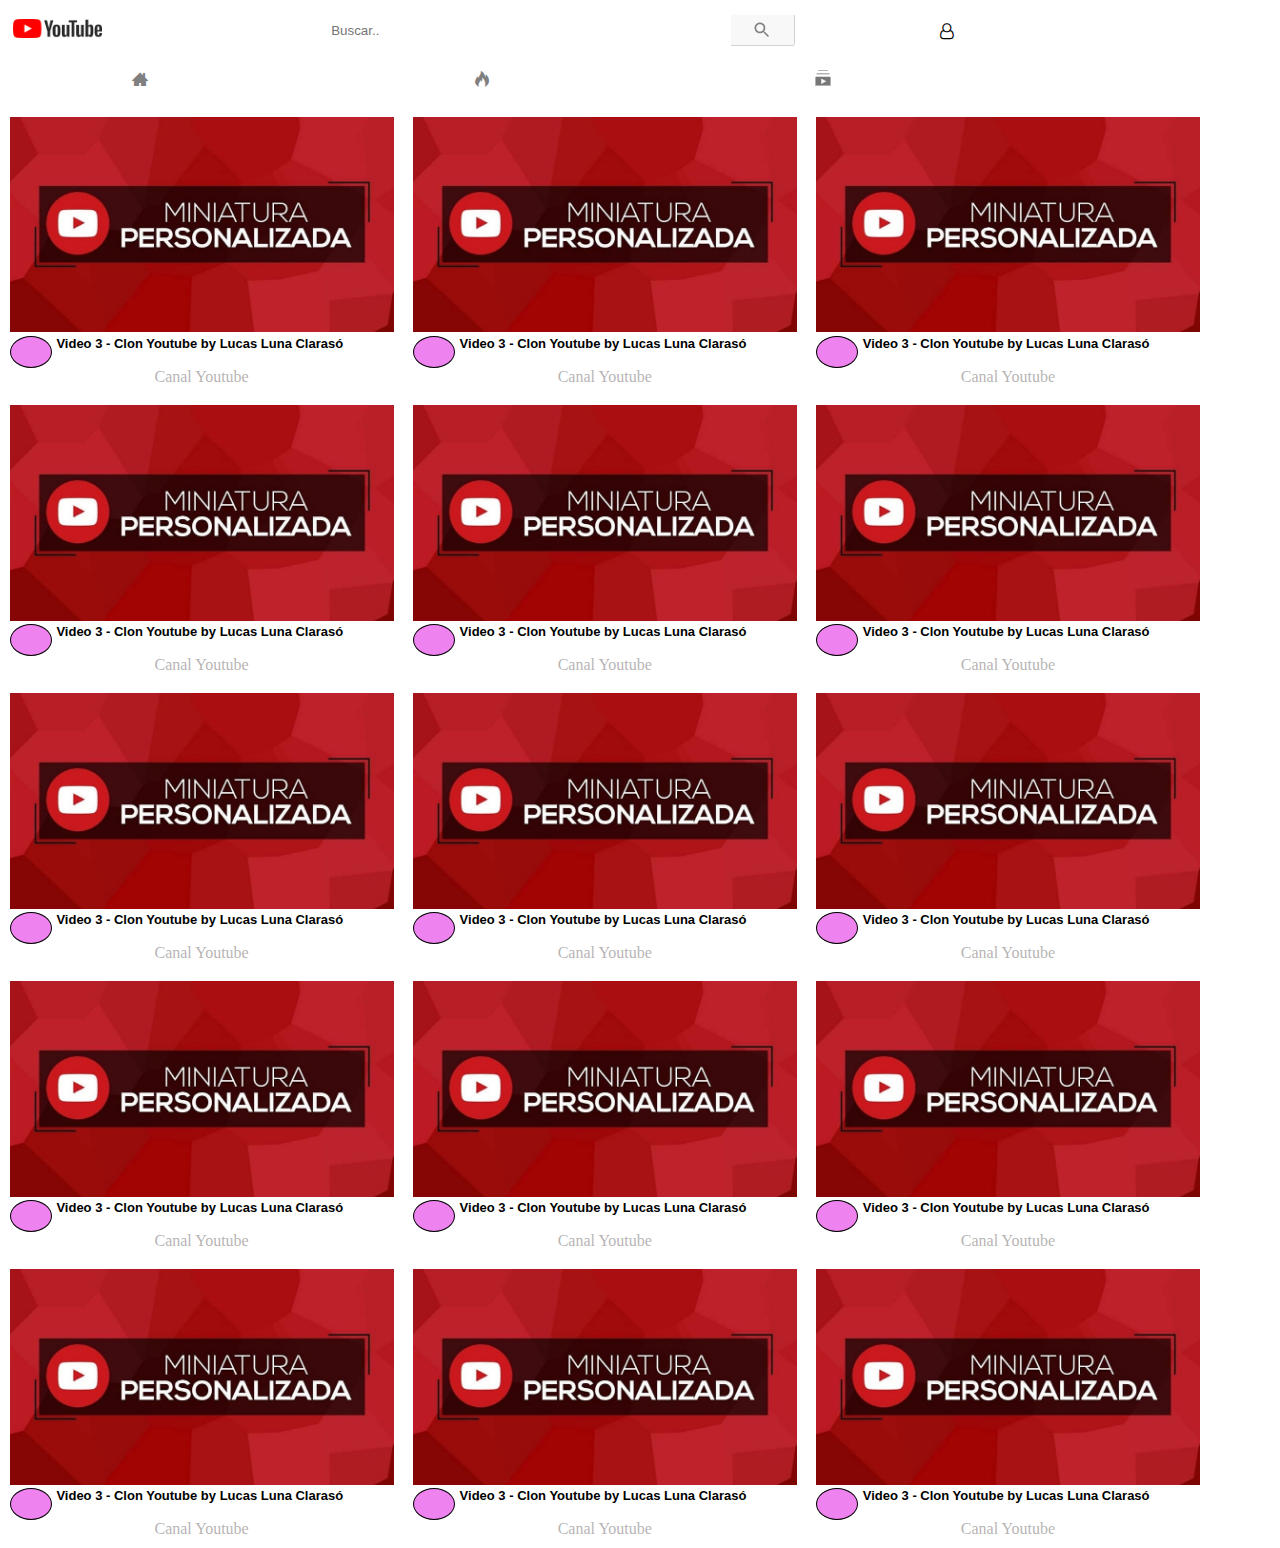
<file: index.html>
<!DOCTYPE html>
<html lang="es">
<head>
    <meta charset="UTF-8">
    <meta http-equiv="X-UA-Compatible" content="IE=edge">
    <meta name="viewport" content="width=device-width, initial-scale=1.0">
    <meta name="description" content="Página de Youtube realizada por Lucas Luna Clarasó">
    <link rel="stylesheet" href="css/style.css">
    <link rel="stylesheet" href="icomoon/style.css">
    <link rel="shortcut icon" href="img/icono-youtube-favicoon.png" type="image/x-icon">
    <link rel="stylesheet" href="https://pro.fontawesome.com/releases/v5.10.0/css/all.css" integrity="sha384-AYmEC3Yw5cVb3ZcuHtOA93w35dYTsvhLPVnYs9eStHfGJvOvKxVfELGroGkvsg+p" crossorigin="anonymous"/>
    <title>YouTube - Lucas Luna Clarasó</title>
</head>
<body>
    <header>
        <div class="iconos-izq">
            <span class="icon-menu"></span>
            <a href="index.html"><img src="img/logo-yt.png" alt=""></a>
        </div>
        <div class="formulario">
            <form action="">
                <input type="search" name="" id="" placeholder="Buscar..">
                <input type="image" src="img/buscar.png" alt="">
            </form>
            <img src="img/mic-form.png" alt="">
        </div>
        <div class="iconos-der">
            <span class="icon-camera"><i class="fas fa-video"></i></span>
            <span class="icon-th-large"></span>
            <span class="icon-bell"></span>
            <span class="icon-user-o"></span>
        </div>
    </header>
    <section id="contenedor-medio">
        <aside>
            <section id="sidebar">
                <div class="principales">
                    <div>
                        <span class="icon-home3"></span>
                        <h4>Principal</h4>
                    </div>
                    <div>
                        <span class="icon-fire"></span>
                        <h4>Tendencias</h4>
                    </div>
                    <div>
                        <span><img src="img/suscripciones.png" alt=""></span>
                        <h4>Suscripciones</h4>
                    </div>
                </div>
                <hr>
                <div class="opciones-usu">
                    <div>
                        <span><img src="img/biblioteca.png" alt=""></span>
                        <h4>Biblioteca</h4>
                    </div>
                    <div>
                        <span><img src="img/historial.png" alt=""></span>
                        <h4>Historial</h4>
                    </div>
                    <div>
                        <span><img src="img/tus-videos.png" alt=""></span>
                            <h4>Tus Videos</h4>
                    </div>
                    <div>
                        <span><img src="img/ver-mas-tarde.png" alt=""></span>
                            <h4>Ver más tarde</h4>
                    </div>
                    <div>
                        <span><img src="img/me-gusta.png" alt=""></span>
                            <h4>Videos que me gustan</h4>
                    </div>
                    <div>
                        <span><img src="img/ver-mas.png" alt=""></span>
                            <h4>Mostrar más</h4>
                    </div>
                </div>
                <hr>
                <div class="suscripciones-yt">
                    <div>
                        <span><img src="img/dorian.png" alt=""></span>
                            <h4>Dorian Designs</h4>
                    </div>
                    <div>
                        <span><img src="img/biblioteca.png" alt=""></span>
                            <h4>tacklyon</h4>
                    </div>
                    <div>
                        <span><img src="img/biblioteca.png" alt=""></span>
                            <h4>Soy Dalto</h4>
                    </div>
                    <div>
                        <span><img src="img/biblioteca.png" alt=""></span>
                            <h4>Syspa Social</h4>
                    </div>
                    <div>
                        <span><img src="img/fazt.png" alt=""></span>
                            <h4>Fazt</h4>
                    </div>
                    <div>
                        <span><img src="img/ver-mas.png" alt=""></span>
                            <h4>Mostrar 20 más</h4>
                    </div>
                </div>
                <hr>
                <div class="opciones-yt">
                    <div>
                        <span><img src="img/yt-premium.png" alt=""></span>
                            <h4>Youtube Premium</h4>
                    </div>
                    <div>
                        <span><img src="img/peliculas.png" alt=""></span>
                            <h4>Películas</h4>
                    </div>
                    <div>
                        <span><img src="img/videojuegos.png" alt=""></span>
                            <h4>VideoJuegos</h4>
                    </div>
                    <div>
                        <span><img src="img/en-vivo.png" alt=""></span>
                            <h4>En Vivo</h4>
                    </div>
                    <div>
                        <span><img src="img/aprendisaje.png" alt=""></span>
                            <h4>Aprendizaje</h4>
                    </div>
                    <div>
                        <span><img src="img/deportes.png" alt=""></span>
                            <h4>Deportes</h4>
                    </div>
                    <div>
                        <span><img src="img/configracion.png" alt=""></span>
                            <h4>Configuracion</h4>
                    </div>
                    <div>
                        <span><img src="img/denuncia.png" alt=""></span>
                            <h4>Historial de denuncias</h4>
                    </div>
                    <div>
                        <span><img src="img/ayuda.png" alt=""></span>
                            <h4>Ayuda</h4>
                    </div>
                    <div>
                        <span><img src="img/comentarios.png" alt="comentarios" title="Comentarios"></span>
                            <h4>Enviar Comentarios</h4>
                    </div>
                </div>
            </section>
        </aside>
        <main>
            <section id="cont-videos">
                <article>
                    <div class="videos-youtube">
                        <img src="img/miniatura-youtube.jpg" alt="">
                        <div class="info-article">
                            <div class="perfil"></div>
                            <h3>Video 3 - Clon Youtube by Lucas Luna Clarasó</h3>
                        </div>
                            <span>Canal Youtube</span>
                    </div>
                </article>
                <article>
                    <div class="videos-youtube">
                        <img src="img/miniatura-youtube.jpg" alt="">
                        <div class="info-article">
                            <div class="perfil"></div>
                            <h3>Video 3 - Clon Youtube by Lucas Luna Clarasó</h3>
                        </div>
                            <span>Canal Youtube</span>
                    </div>
                </article>
                <article>
                    <div class="videos-youtube">
                        <img src="img/miniatura-youtube.jpg" alt="">
                        <div class="info-article">
                            <div class="perfil"></div>
                            <h3>Video 3 - Clon Youtube by Lucas Luna Clarasó</h3>
                        </div>
                            <span>Canal Youtube</span>
                    </div>
                </article>
                <article>
                    <div class="videos-youtube">
                        <img src="img/miniatura-youtube.jpg" alt="">
                        <div class="info-article">
                            <div class="perfil"></div>
                            <h3>Video 3 - Clon Youtube by Lucas Luna Clarasó</h3>
                        </div>
                            <span>Canal Youtube</span>
                    </div>
                </article>
                <article>
                    <div class="videos-youtube">
                        <img src="img/miniatura-youtube.jpg" alt="">
                        <div class="info-article">
                            <div class="perfil"></div>
                            <h3>Video 3 - Clon Youtube by Lucas Luna Clarasó</h3>
                        </div>
                            <span>Canal Youtube</span>
                    </div>
                </article>
                <article>
                    <div class="videos-youtube">
                        <img src="img/miniatura-youtube.jpg" alt="">
                        <div class="info-article">
                            <div class="perfil"></div>
                            <h3>Video 3 - Clon Youtube by Lucas Luna Clarasó</h3>
                        </div>
                            <span>Canal Youtube</span>
                    </div>
                </article>
                <article>
                    <div class="videos-youtube">
                        <img src="img/miniatura-youtube.jpg" alt="">
                        <div class="info-article">
                            <div class="perfil"></div>
                            <h3>Video 3 - Clon Youtube by Lucas Luna Clarasó</h3>
                        </div>
                            <span>Canal Youtube</span>
                    </div>
                </article>
                <article>
                    <div class="videos-youtube">
                        <img src="img/miniatura-youtube.jpg" alt="">
                        <div class="info-article">
                            <div class="perfil"></div>
                            <h3>Video 3 - Clon Youtube by Lucas Luna Clarasó</h3>
                        </div>
                            <span>Canal Youtube</span>
                    </div>
                </article>
                <article>
                    <div class="videos-youtube">
                        <img src="img/miniatura-youtube.jpg" alt="">
                        <div class="info-article">
                            <div class="perfil"></div>
                            <h3>Video 3 - Clon Youtube by Lucas Luna Clarasó</h3>
                        </div>
                            <span>Canal Youtube</span>
                    </div>
                </article>
                <article>
                    <div class="videos-youtube">
                        <img src="img/miniatura-youtube.jpg" alt="">
                        <div class="info-article">
                            <div class="perfil"></div>
                            <h3>Video 3 - Clon Youtube by Lucas Luna Clarasó</h3>
                        </div>
                            <span>Canal Youtube</span>
                    </div>
                </article>
                <article>
                    <div class="videos-youtube">
                        <img src="img/miniatura-youtube.jpg" alt="">
                        <div class="info-article">
                            <div class="perfil"></div>
                            <h3>Video 3 - Clon Youtube by Lucas Luna Clarasó</h3>
                        </div>
                            <span>Canal Youtube</span>
                    </div>
                </article>
                <article>
                    <div class="videos-youtube">
                        <img src="img/miniatura-youtube.jpg" alt="">
                        <div class="info-article">
                            <div class="perfil"></div>
                            <h3>Video 3 - Clon Youtube by Lucas Luna Clarasó</h3>
                        </div>
                            <span>Canal Youtube</span>
                    </div>
                </article>
                <article>
                    <div class="videos-youtube">
                        <img src="img/miniatura-youtube.jpg" alt="">
                        <div class="info-article">
                            <div class="perfil"></div>
                            <h3>Video 3 - Clon Youtube by Lucas Luna Clarasó</h3>
                        </div>
                            <span>Canal Youtube</span>
                    </div>
                </article>
                <article>
                    <div class="videos-youtube">
                        <img src="img/miniatura-youtube.jpg" alt="">
                        <div class="info-article">
                            <div class="perfil"></div>
                            <h3>Video 3 - Clon Youtube by Lucas Luna Clarasó</h3>
                        </div>
                            <span>Canal Youtube</span>
                    </div>
                </article>
                <article>
                    <div class="videos-youtube">
                        <img src="img/miniatura-youtube.jpg" alt="">
                        <div class="info-article">
                            <div class="perfil"></div>
                            <h3>Video 3 - Clon Youtube by Lucas Luna Clarasó</h3>
                        </div>
                            <span>Canal Youtube</span>
                    </div>
                </article>

            </section>
        </main>
        
    </section>
</body>
</html>
</file>
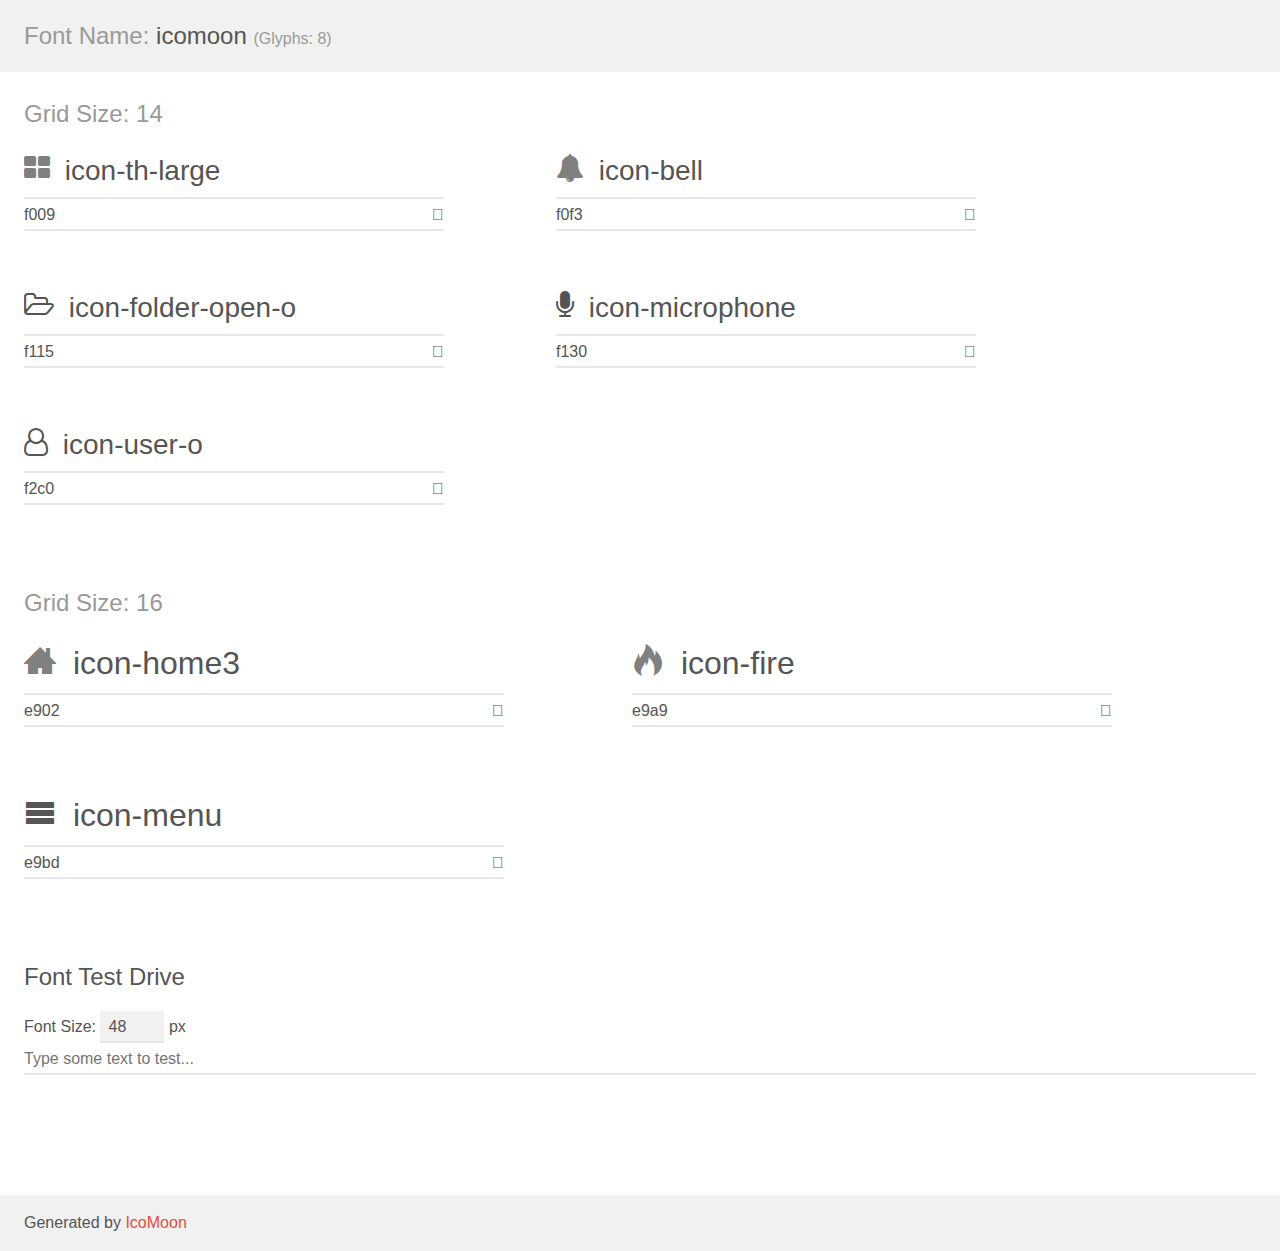
<file: icomoon/demo.html>
<!doctype html>
<html>
<head>
    <meta charset="utf-8">
    <title>IcoMoon Demo</title>
    <meta name="description" content="An Icon Font Generated By IcoMoon.io">
    <meta name="viewport" content="width=device-width, initial-scale=1">
    <link rel="stylesheet" href="demo-files/demo.css">
    <link rel="stylesheet" href="style.css"></head>
<body>
    <div class="bgc1 clearfix">
        <h1 class="mhmm mvm"><span class="fgc1">Font Name:</span> icomoon <small class="fgc1">(Glyphs:&nbsp;8)</small></h1>
    </div>
    <div class="clearfix mhl ptl">
        <h1 class="mvm mtn fgc1">Grid Size: 14</h1>
        <div class="glyph fs1">
            <div class="clearfix bshadow0 pbs">
                <span class="icon-th-large"></span>
                <span class="mls"> icon-th-large</span>
            </div>
            <fieldset class="fs0 size1of1 clearfix hidden-false">
                <input type="text" readonly value="f009" class="unit size1of2" />
                <input type="text" maxlength="1" readonly value="&#xf009;" class="unitRight size1of2 talign-right" />
            </fieldset>
            <div class="fs0 bshadow0 clearfix hidden-true">
                <span class="unit pvs fgc1">liga: </span>
                <input type="text" readonly value="" class="liga unitRight" />
            </div>
        </div>
        <div class="glyph fs1">
            <div class="clearfix bshadow0 pbs">
                <span class="icon-bell"></span>
                <span class="mls"> icon-bell</span>
            </div>
            <fieldset class="fs0 size1of1 clearfix hidden-false">
                <input type="text" readonly value="f0f3" class="unit size1of2" />
                <input type="text" maxlength="1" readonly value="&#xf0f3;" class="unitRight size1of2 talign-right" />
            </fieldset>
            <div class="fs0 bshadow0 clearfix hidden-true">
                <span class="unit pvs fgc1">liga: </span>
                <input type="text" readonly value="" class="liga unitRight" />
            </div>
        </div>
        <div class="glyph fs1">
            <div class="clearfix bshadow0 pbs">
                <span class="icon-folder-open-o"></span>
                <span class="mls"> icon-folder-open-o</span>
            </div>
            <fieldset class="fs0 size1of1 clearfix hidden-false">
                <input type="text" readonly value="f115" class="unit size1of2" />
                <input type="text" maxlength="1" readonly value="&#xf115;" class="unitRight size1of2 talign-right" />
            </fieldset>
            <div class="fs0 bshadow0 clearfix hidden-true">
                <span class="unit pvs fgc1">liga: </span>
                <input type="text" readonly value="" class="liga unitRight" />
            </div>
        </div>
        <div class="glyph fs1">
            <div class="clearfix bshadow0 pbs">
                <span class="icon-microphone"></span>
                <span class="mls"> icon-microphone</span>
            </div>
            <fieldset class="fs0 size1of1 clearfix hidden-false">
                <input type="text" readonly value="f130" class="unit size1of2" />
                <input type="text" maxlength="1" readonly value="&#xf130;" class="unitRight size1of2 talign-right" />
            </fieldset>
            <div class="fs0 bshadow0 clearfix hidden-true">
                <span class="unit pvs fgc1">liga: </span>
                <input type="text" readonly value="" class="liga unitRight" />
            </div>
        </div>
        <div class="glyph fs1">
            <div class="clearfix bshadow0 pbs">
                <span class="icon-user-o"></span>
                <span class="mls"> icon-user-o</span>
            </div>
            <fieldset class="fs0 size1of1 clearfix hidden-false">
                <input type="text" readonly value="f2c0" class="unit size1of2" />
                <input type="text" maxlength="1" readonly value="&#xf2c0;" class="unitRight size1of2 talign-right" />
            </fieldset>
            <div class="fs0 bshadow0 clearfix hidden-true">
                <span class="unit pvs fgc1">liga: </span>
                <input type="text" readonly value="" class="liga unitRight" />
            </div>
        </div>
    </div>
    <div class="clearfix mhl ptl">
        <h1 class="mvm mtn fgc1">Grid Size: 16</h1>
        <div class="glyph fs2">
            <div class="clearfix bshadow0 pbs">
                <span class="icon-home3"></span>
                <span class="mls"> icon-home3</span>
            </div>
            <fieldset class="fs0 size1of1 clearfix hidden-false">
                <input type="text" readonly value="e902" class="unit size1of2" />
                <input type="text" maxlength="1" readonly value="&#xe902;" class="unitRight size1of2 talign-right" />
            </fieldset>
            <div class="fs0 bshadow0 clearfix hidden-true">
                <span class="unit pvs fgc1">liga: </span>
                <input type="text" readonly value="home3, house3" class="liga unitRight" />
            </div>
        </div>
        <div class="glyph fs2">
            <div class="clearfix bshadow0 pbs">
                <span class="icon-fire"></span>
                <span class="mls"> icon-fire</span>
            </div>
            <fieldset class="fs0 size1of1 clearfix hidden-false">
                <input type="text" readonly value="e9a9" class="unit size1of2" />
                <input type="text" maxlength="1" readonly value="&#xe9a9;" class="unitRight size1of2 talign-right" />
            </fieldset>
            <div class="fs0 bshadow0 clearfix hidden-true">
                <span class="unit pvs fgc1">liga: </span>
                <input type="text" readonly value="fire, flame" class="liga unitRight" />
            </div>
        </div>
        <div class="glyph fs2">
            <div class="clearfix bshadow0 pbs">
                <span class="icon-menu"></span>
                <span class="mls"> icon-menu</span>
            </div>
            <fieldset class="fs0 size1of1 clearfix hidden-false">
                <input type="text" readonly value="e9bd" class="unit size1of2" />
                <input type="text" maxlength="1" readonly value="&#xe9bd;" class="unitRight size1of2 talign-right" />
            </fieldset>
            <div class="fs0 bshadow0 clearfix hidden-true">
                <span class="unit pvs fgc1">liga: </span>
                <input type="text" readonly value="menu, list3" class="liga unitRight" />
            </div>
        </div>
    </div>

    <!--[if gt IE 8]><!-->
    <div class="mhl clearfix mbl">
        <h1>Font Test Drive</h1>
        <label>
            Font Size: <input id="fontSize" type="number" class="textbox0 mbm"
            min="8" value="48" />
            px
        </label>
        <input id="testText" type="text" class="phl size1of1 mvl"
        placeholder="Type some text to test..." value=""/>
        <div id="testDrive" class="icon-" style="font-family: icomoon">&nbsp;
        </div>
    </div>
    <!--<![endif]-->
    <div class="bgc1 clearfix">
        <p class="mhl">Generated by <a href="https://icomoon.io/app">IcoMoon</a></p>
    </div>

    <script src="demo-files/demo.js"></script>
</body>
</html>
</file>
<file: css/style.css>
.icon-camera{
    color: gray;
}
a{
    text-decoration: none;
}
@media screen and (min-width:320px){
    *{
        padding: 0;
        margin: 0;
        border: 0;
    }
    /*HEADER*/
    header{
        margin-top: .5rem;
        display: flex;
        width: 320px;
        align-items: center;
        position: sticky;
        top: 0;
        background-color: white;
    }
    .iconos-izq{
        display: flex;
        align-items: center;
        width: 25%;
    }
    .iconos-izq .icon-menu{
        display: none;
    }
    .iconos-izq a{
        width: 100%;
    }
    .iconos-izq  img{
        width: 100%;
        margin:0 .8rem;
    }
    .formulario{
        display: flex;
        align-items: center;
        width: 60%;
        justify-content: flex-end;
    }
    .formulario img{
        display: none;
    }
    .formulario form{
        display: flex;
    }
    .formulario input[type="search"]{
        display: none;
    }
    .iconos-der{
        width: 15%;
    }
    .iconos-der{
        display: flex;
        align-items: center;
        justify-content: center;
    }
    .iconos-der span{
        padding: .6rem;
    }
    .iconos-der .icon-camera, .icon-th-large, .icon-bell{
        display: none;
    }
    /*FIN HEADER*/
    /*MEDIO*/
    #contenedor-medio{
        display: flex;
        flex-direction: column;
    }
    /*FIN MEDIO*/
    /*ASIDE*/
    aside{
        width: 100%;
        
    }
    #sidebar{
        display: flex;
        flex-direction: row;
        width: 100%;
        background-color: white;
        height: 6vh;
        position: sticky;
        bottom: 0;
    }
    #sidebar .opciones-usu, .suscripciones-yt, .opciones-yt{
        display: none;
    }
    #sidebar div h4{
        display: none;
    }
    .principales{
        display: flex;
        width: 100%;
        justify-content: space-around;
        align-items: center;
    }
    .principales div {
        width: 6vw;
    }
    /*FIN ASIDE*/

    /*VIDEOS*/
    #cont-videos{
        display: flex;
        flex-wrap: wrap;
        width: 100%;
    }
    #cont-videos article{
        width: 100%;
        margin: .6rem;
    }
    #cont-videos article img{
        width: 100%;
    }
    article .videos-youtube{
        display: flex;
        flex-direction: column;
        text-align: center;
    }
    article .videos-youtube .info-article .perfil{
       width: 30px;
       height: 30px;
       border-radius: 50%;
       background-color: violet;
       border: 1px solid black;
    }
    article .videos-youtube .info-article{
        display: flex;
        margin-top: .2rem;
    }
    .info-article h3{
        font-size: 1rem;
        text-align: center;
        margin-left: .3rem;
        font-family: -apple-system, BlinkMacSystemFont, 'Segoe UI', Roboto, Oxygen, Ubuntu, Cantarell, 'Open Sans', 'Helvetica Neue', sans-serif;
    }
    .videos-youtube span{
        color: rgba(146, 140, 140, 0.671);
    }
    /*FIN VIDEOS*/
}

@media screen and (min-width:375px){
    *{
        padding: 0;
        margin: 0;
        border: 0;
    }
    /*HEADER*/
    header{
        margin-top: .5rem;
        display: flex;
        width: 375px;
        align-items: center;
        position: sticky;
        top: 0;
        background-color: white;
    }
    .iconos-izq{
        display: flex;
        align-items: center;
        width: 25%;
    }
    .iconos-izq .icon-menu{
        display: none;
    }
    .iconos-izq a{
        width: 100%;
    }
    .iconos-izq  img{
        width: 100%;
        margin:0 .8rem;
    }
    .formulario{
        display: flex;
        align-items: center;
        width: 60%;
        justify-content: flex-end;
    }
    .formulario img{
        display: none;
    }
    .formulario form{
        display: flex;
    }
    .formulario input[type="search"]{
        display: none;
    }
    .iconos-der{
        width: 15%;
    }
    .iconos-der{
        display: flex;
        align-items: center;
        justify-content: center;
    }
    .iconos-der span{
        padding: .6rem;
    }
    .iconos-der .icon-camera, .icon-th-large, .icon-bell{
        display: none;
    }
    /*FIN HEADER*/
    /*MEDIO*/
    #contenedor-medio{
        display: flex;
        flex-direction: column;
    }
    /*FIN MEDIO*/
    /*ASIDE*/
    aside{
        width: 100%;
        
    }
    #sidebar{
        display: flex;
        flex-direction: row;
        width: 100%;
        background-color: white;
        height: 6vh;
        position: sticky;
        bottom: 0;
    }
    #sidebar .opciones-usu, .suscripciones-yt, .opciones-yt{
        display: none;
    }
    #sidebar div h4{
        display: none;
    }
    .principales{
        display: flex;
        width: 100%;
        justify-content: space-around;
        align-items: center;
    }
    .principales div {
        width: 6vw;
    }
    /*FIN ASIDE*/

    /*VIDEOS*/
    #cont-videos{
        display: flex;
        flex-wrap: wrap;
        width: 100%;
    }
    #cont-videos article{
        width: 100%;
        margin: .6rem;
    }
    #cont-videos article img{
        width: 100%;
    }
    article .videos-youtube{
        display: flex;
        flex-direction: column;
        text-align: center;
    }
    article .videos-youtube .info-article .perfil{
       width: 30px;
       height: 30px;
       border-radius: 50%;
       background-color: violet;
       border: 1px solid black;
    }
    article .videos-youtube .info-article{
        display: flex;
        margin-top: .2rem;
    }
    .info-article h3{
        font-size: 1rem;
        text-align: center;
        margin-left: .3rem;
        font-family: -apple-system, BlinkMacSystemFont, 'Segoe UI', Roboto, Oxygen, Ubuntu, Cantarell, 'Open Sans', 'Helvetica Neue', sans-serif;
    }
    .videos-youtube span{
        color: rgba(146, 140, 140, 0.671);
    }
    /*FIN VIDEOS*/
}

@media screen and (min-width:425px){
    *{
        padding: 0;
        margin: 0;
        border: 0;
    }
    /*HEADER*/
    header{
        margin-top: .5rem;
        display: flex;
        width: 425px;
        align-items: center;
        position: sticky;
        top: 0;
        background-color: white;
    }
    .iconos-izq{
        display: flex;
        align-items: center;
        width: 25%;
    }
    .iconos-izq .icon-menu{
        display: none;
    }
    .iconos-izq a{
        width: 100%;
    }
    .iconos-izq  img{
        width: 100%;
        margin:0 .8rem;
    }
    .formulario{
        display: flex;
        align-items: center;
        width: 60%;
        justify-content: flex-end;
    }
    .formulario img{
        display: none;
    }
    .formulario form{
        display: flex;
    }
    .formulario input[type="search"]{
        display: none;
    }
    .iconos-der{
        width: 15%;
    }
    .iconos-der{
        display: flex;
        align-items: center;
        justify-content: center;
    }
    .iconos-der span{
        padding: .6rem;
    }
    .iconos-der .icon-camera, .icon-th-large, .icon-bell{
        display: none;
    }
    /*FIN HEADER*/
    /*MEDIO*/
    #contenedor-medio{
        display: flex;
        flex-direction: column;
    }
    /*FIN MEDIO*/
    /*ASIDE*/
    aside{
        width: 100%;
        
    }
    #sidebar{
        display: flex;
        flex-direction: row;
        width: 100%;
        background-color: white;
        height: 6vh;
        position: sticky;
        bottom: 0;
    }
    #sidebar .opciones-usu, .suscripciones-yt, .opciones-yt{
        display: none;
    }
    #sidebar div h4{
        display: none;
    }
    .principales{
        display: flex;
        width: 100%;
        justify-content: space-around;
        align-items: center;
    }
    .principales div {
        width: 6vw;
    }
    /*FIN ASIDE*/

    /*VIDEOS*/
    #cont-videos{
        display: flex;
        flex-wrap: wrap;
        width: 100%;
    }
    #cont-videos article{
        width: 100%;
        margin: .6rem;
    }
    #cont-videos article img{
        width: 100%;
    }
    article .videos-youtube{
        display: flex;
        flex-direction: column;
        text-align: center;
    }
    article .videos-youtube .info-article .perfil{
       width: 40px;
       height: 30px;
       border-radius: 50%;
       background-color: violet;
       border: 1px solid black;
    }
    article .videos-youtube .info-article{
        display: flex;
        margin-top: .2rem;
    }
    .info-article h3{
        font-size: small;
        text-align: center;
    }
    .videos-youtube span{
        color: rgba(146, 140, 140, 0.671);
    }
    /*FIN VIDEOS*/
}
@media screen and (min-width:768px){
    *{
        padding: 0;
        margin: 0;
        border: 0;
    }
    /*HEADER*/
    header{
        margin-top: .5rem;
        display: flex;
        width: 768px;
        align-items: center;
        position: sticky;
        top: 0;
        background-color: white;
    }
    .iconos-izq{
        display: flex;
        align-items: center;
        width: 25%;
    }
    .iconos-izq a{
        width: 70%;
    }
    .iconos-izq  img{
        width: 50%;
        margin:0 .8rem;
    }
    .formulario{
        display: flex;
        align-items: center;
        width: 60%;
        justify-content: flex-start;
    }
    .formulario form{
        display: flex;
    }
    .formulario input[type="search"]{
        width: 45vw;
    }
    .iconos-der{
        width: 15%;
    }
    .iconos-der{
        display: flex;
        align-items: center;
        justify-content: center;
    }
    .iconos-der span{
        padding: .6rem;
    }
    .iconos-der .icon-camera, .icon-th-large, .icon-bell{
        display: none;
    }
    /*FIN HEADER*/
    /*MEDIO*/
    #contenedor-medio{
        display: flex;
        flex-direction: column;
    }
    /*FIN MEDIO*/
    /*ASIDE*/
    aside{
        width: 40%;
        
    }
    #sidebar{
        display: flex;
        flex-direction: row;
        width: 768px;
        background-color: white;
        height: 6vh;
        position: sticky;
        bottom: 0;
    }
    #sidebar .opciones-usu, .suscripciones-yt, .opciones-yt{
        display: none;
    }
    #sidebar div h4{
        display: none;
    }
    .principales{
        display: flex;
        width: 768px;
        justify-content: space-around;
        align-items: center;
    }
    .principales div {
        width: 6vw;
    }
    /*FIN ASIDE*/

    /*VIDEOS*/
    #cont-videos{
        display: flex;
        flex-wrap: wrap;
    }
    #cont-videos article{
        width: 30%;
        margin: .6rem;
    }
    #cont-videos article img{
        width: 100%;
    }
    article .videos-youtube{
        display: flex;
        flex-direction: column;
        text-align: center;
    }
    article .videos-youtube .info-article .perfil{
       width: 40px;
       height: 30px;
       border-radius: 50%;
       background-color: violet;
       border: 1px solid black;
    }
    article .videos-youtube .info-article{
        display: flex;
        margin-top: .2rem;
    }
    .info-article h3{
        font-size: small;
        text-align: center;
    }
    .videos-youtube span{
        color: rgba(146, 140, 140, 0.671);
    }
    /*FIN VIDEOS*/
}

@media screen and (min-width:1024px){
    *{
        padding: 0;
        margin: 0;
        border: 0;
    }
    /*HEADER*/
    header{
        margin-top: .5rem;
        display: flex;
        width: 1024px;
        align-items: center;
        position: sticky;
        top: 0;
        background-color: white;
    }
    .iconos-izq{
        display: flex;
        align-items: center;
        width: 25%;
    }
    .iconos-izq a{
        width: 70%;
    }
    .iconos-izq  img{
        width: 50%;
        margin:0 .8rem;
    }
    .formulario{
        display: flex;
        align-items: center;
        width: 60%;
        justify-content: center;
    }
    .formulario form{
        display: flex;
        align-items: center;
        justify-content: center;
    }
    .formulario input[type="search"]{
        width: 400px;
        display: inline;
        height: 5vh;

    }
    .iconos-der{
        width: 15%;
    }
    .iconos-der{
        display: flex;
        align-items: center;
        justify-content: center;
    }
    .iconos-der span{
        padding: .6rem;
    }
    .iconos-der .icon-camera, .icon-th-large, .icon-bell{
        display: none;
    }
    /*FIN HEADER*/
    /*MEDIO*/
    #contenedor-medio{
        display: flex;
        flex-direction: column;
    }
    /*FIN MEDIO*/
    /*ASIDE*/
    aside{
        width: 40%;
        
    }
    #sidebar{
        display: flex;
        flex-direction: row;
        width: 1024px;
        background-color: white;
        height: 6vh;
        position: sticky;
        bottom: 0;
    }
    #sidebar .opciones-usu, .suscripciones-yt, .opciones-yt{
        display: none;
    }
    #sidebar div h4{
        display: none;
    }
    .principales{
        display: flex;
        width: 1024px;
        justify-content: space-around;
        align-items: center;
    }
    .principales div {
        width: 6vw;
    }
    /*FIN ASIDE*/

    /*VIDEOS*/
    #cont-videos{
        display: flex;
        flex-wrap: wrap;
    }
    #cont-videos article{
        width: 30%;
        margin: .6rem;
    }
    #cont-videos article img{
        width: 100%;
    }
    article .videos-youtube{
        display: flex;
        flex-direction: column;
        text-align: center;
    }
    article .videos-youtube .info-article .perfil{
       width: 40px;
       height: 30px;
       border-radius: 50%;
       background-color: violet;
       border: 1px solid black;
    }
    article .videos-youtube .info-article{
        display: flex;
        margin-top: .2rem;
    }
    .info-article h3{
        font-size: small;
        text-align: center;
    }
    .videos-youtube span{
        color: rgba(146, 140, 140, 0.671);
    }
    /*FIN VIDEOS*/
}

@media screen and (min-width:1680px){
    *{
        padding: 0;
        margin: 0;
        border: 0;

    }
    
    /* HEADER */
    header{
        margin-top: .5rem;
        display: flex;
        width: 1680px;
        align-items: center;
        position: sticky;

        background-color: white;
    } 
    .icon-th-large, .icon-menu, .icon-camera, .icon-bell{
        display: inline;
    }
    .iconos-izq{
        display: flex;
        align-items: center;
    }
    .iconos-der{
        display: flex;
        align-items: center;
    }
     /* fin header*/
    /*MEDIO */
    #contenedor-medio{
        display: flex;
        flex-direction: row;
    }
    /* FIN MEDIO*/
    
    /* VIDEOS */
    main{
        width: 75%;
    }
    
    /*FIN VIDEOS*/
    
    /*ASIDE */
    aside{
        width: 5%;
        float: left;
        display: flex;
        flex-direction: column;
        text-align: center;
    }
    #sidebar{
        display: flex;
        flex-direction: column;
        width: 5vw;
       
    }
    .principales{
        display: flex;
        justify-content: center;
        flex-direction: column;
        width: 100% ; 
    }
    .principales div{
        margin: .5rem;
        width: 8vw;
    }
    .icon-fire{
        display: inline-block;
    }
    /*FIN ASIDE */
    /*VIDEOS*/
    #cont-videos{
        display: flex;
        justify-content: center;
        width: 100%;
        margin-left: 10rem;
        
    }
    #cont-videos article{
        width: 30%;
        display: flex;
        margin: .6rem;
    }
    #cont-videos article img{
        width: 100%;
    }
    article .videos-youtube{
        display: flex;
        flex-direction: column;
        text-align: center;
    }
    article .videos-youtube .info-article .perfil{
       width: 40px;
       height: 30px;
       border-radius: 50%;
       background-color: violet;
       border: 1px solid black;
    }
    article .videos-youtube .info-article{
        display: flex;
        margin-top: .2rem;
    }
    .info-article h3{
        font-size: small;
        text-align: center;
    }
    .videos-youtube span{
        color: rgba(146, 140, 140, 0.671);
    }
    /*FIN VIDEOS*/
}
</file>
<file: icomoon/style.css>
@font-face {
  font-family: 'icomoon';
  src:  url('fonts/icomoon.eot?3a5i1w');
  src:  url('fonts/icomoon.eot?3a5i1w#iefix') format('embedded-opentype'),
    url('fonts/icomoon.ttf?3a5i1w') format('truetype'),
    url('fonts/icomoon.woff?3a5i1w') format('woff'),
    url('fonts/icomoon.svg?3a5i1w#icomoon') format('svg');
  font-weight: normal;
  font-style: normal;
  font-display: block;
}

[class^="icon-"], [class*=" icon-"] {
  /* use !important to prevent issues with browser extensions that change fonts */
  font-family: 'icomoon' !important;
  speak: never;
  font-style: normal;
  font-weight: normal;
  font-variant: normal;
  text-transform: none;
  line-height: 1;

  /* Better Font Rendering =========== */
  -webkit-font-smoothing: antialiased;
  -moz-osx-font-smoothing: grayscale;
}

.icon-th-large:before {
  content: "\f009";
  color: gray;
}
.icon-bell:before {
  content: "\f0f3";
  color: gray;
}
.icon-folder-open-o:before {
  content: "\f115";
}
.icon-microphone:before {
  content: "\f130";
}
.icon-user-o:before {
  content: "\f2c0";
}
.icon-home3:before {
  content: "\e902";
  color: gray;
}
.icon-fire:before {
  content: "\e9a9";
  color: gray;
}
.icon-menu:before {
  content: "\e9bd";
}
</file>
<file: icomoon/demo-files/demo.css>
body {
  padding: 0;
  margin: 0;
  font-family: sans-serif;
  font-size: 1em;
  line-height: 1.5;
  color: #555;
  background: #fff;
}
h1 {
  font-size: 1.5em;
  font-weight: normal;
}
small {
  font-size: .66666667em;
}
a {
  color: #e74c3c;
  text-decoration: none;
}
a:hover, a:focus {
  box-shadow: 0 1px #e74c3c;
}
.bshadow0, input {
  box-shadow: inset 0 -2px #e7e7e7;
}
input:hover {
  box-shadow: inset 0 -2px #ccc;
}
input, fieldset {
  font-family: sans-serif;
  font-size: 1em;
  margin: 0;
  padding: 0;
  border: 0;
}
input {
  color: inherit;
  line-height: 1.5;
  height: 1.5em;
  padding: .25em 0;
}
input:focus {
  outline: none;
  box-shadow: inset 0 -2px #449fdb;
}
.glyph {
  font-size: 16px;
  width: 15em;
  padding-bottom: 1em;
  margin-right: 4em;
  margin-bottom: 1em;
  float: left;
  overflow: hidden;
}
.liga {
  width: 80%;
  width: calc(100% - 2.5em);
}
.talign-right {
  text-align: right;
}
.talign-center {
  text-align: center;
}
.bgc1 {
  background: #f1f1f1;
}
.fgc1 {
  color: #999;
}
.fgc0 {
  color: #000;
}
p {
  margin-top: 1em;
  margin-bottom: 1em;
}
.mvm {
  margin-top: .75em;
  margin-bottom: .75em;
}
.mtn {
  margin-top: 0;
}
.mtl, .mal {
  margin-top: 1.5em;
}
.mbl, .mal {
  margin-bottom: 1.5em;
}
.mal, .mhl {
  margin-left: 1.5em;
  margin-right: 1.5em;
}
.mhmm {
  margin-left: 1em;
  margin-right: 1em;
}
.mls {
  margin-left: .25em;
}
.ptl {
  padding-top: 1.5em;
}
.pbs, .pvs {
  padding-bottom: .25em;
}
.pvs, .pts {
  padding-top: .25em;
}
.unit {
  float: left;
}
.unitRight {
  float: right;
}
.size1of2 {
  width: 50%;
}
.size1of1 {
  width: 100%;
}
.clearfix:before, .clearfix:after {
  content: " ";
  display: table;
}
.clearfix:after {
  clear: both;
}
.hidden-true {
  display: none;
}
.textbox0 {
  width: 3em;
  background: #f1f1f1;
  padding: .25em .5em;
  line-height: 1.5;
  height: 1.5em;
}
#testDrive {
  display: block;
  padding-top: 24px;
  line-height: 1.5;
}
.fs0 {
  font-size: 16px;
}
.fs1 {
  font-size: 28px;
}
.fs2 {
  font-size: 32px;
}
</file>
